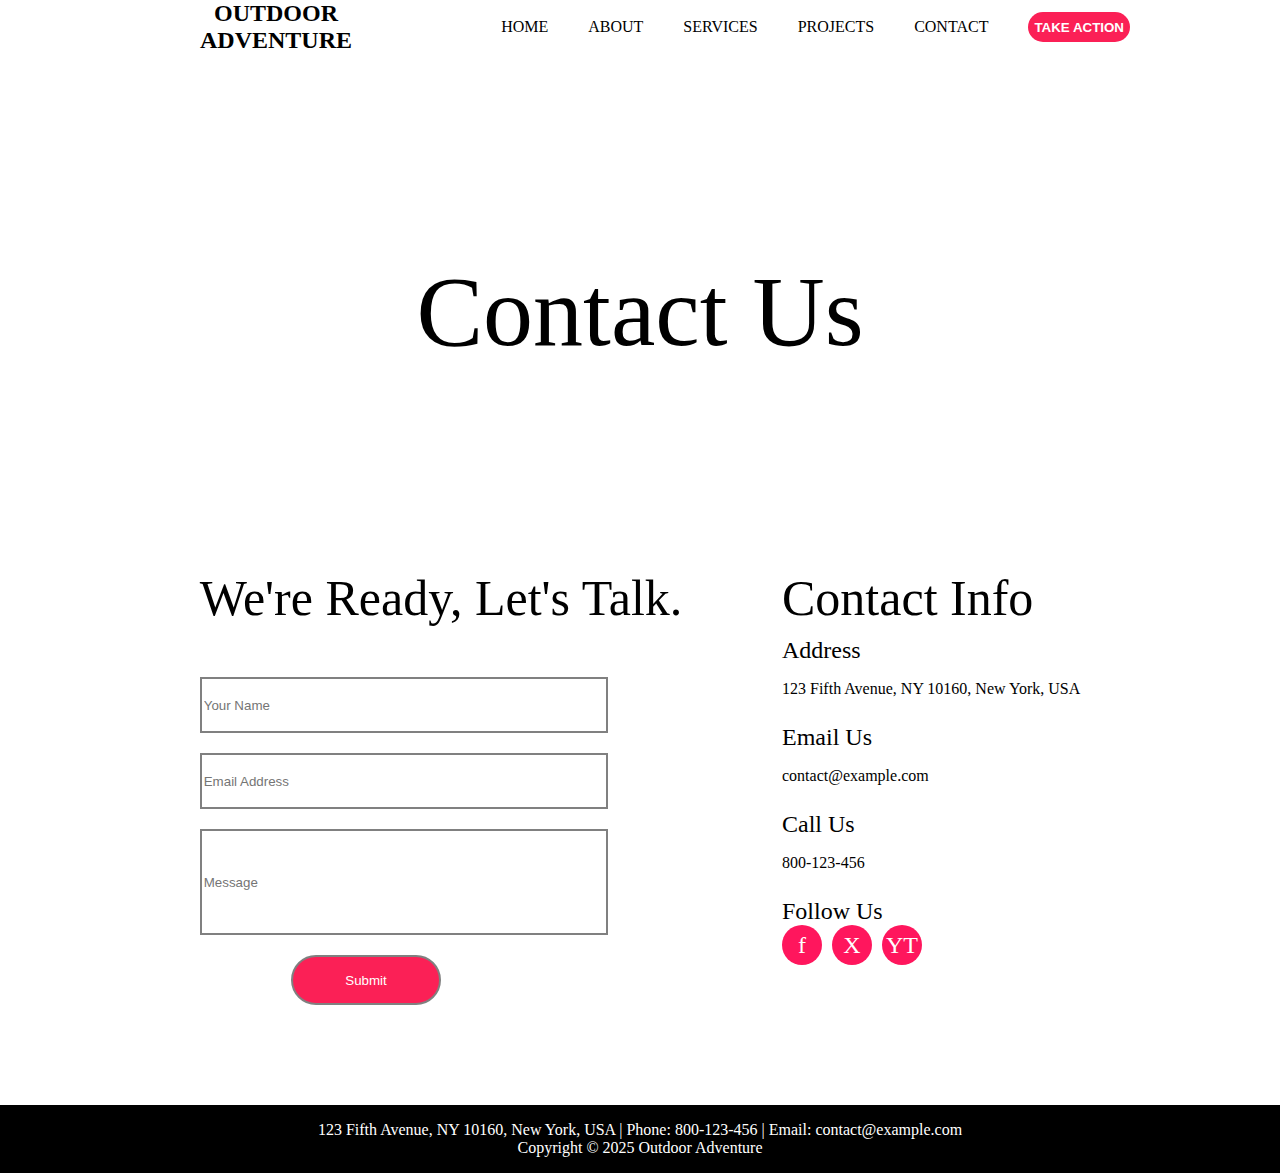
<file: contact.html>
<!DOCTYPE html>
<html lang="en">
<head>
    <meta charset="UTF-8">
    <meta name="viewport" content="width=device-width, initial-scale=1.0">
    <title>Document</title>
    <link rel="stylesheet" href="contact.css">
</head>
<body>
    <header>
        <div id="container">
            <a id="link" href="index.html">OUTDOOR <br> ADVENTURE</a>
            <a href="index.html">HOME</a>
            <a href="About.html">ABOUT</a>
            <a href="Services.html">SERVICES</a>
            <a href="project.html">PROJECTS</a>
            <a href="contact.html">CONTACT</a>
            <button>TAKE ACTION</button>
        </div>
        <div class="life">
            <p id="who">Contact Us</p>
        </div>
    </header>

    <main>
        <div class="box">
            <div class="box1">
                <span>We're Ready, Let's Talk.</span>

                <form action="#">
                    <input  type="text" placeholder="Your Name">

                    <input type="text" placeholder="Email Address">

                    <input id="Message" type="text" placeholder="Message">

                    <input id="submit" type="submit" value="Submit">
                </form>
            </div>

            <div class="box2">
                <span>Contact Info</span>
                <p id="con">Address​</p>
                <p id="co">123 Fifth Avenue, NY 10160, New York, USA</p>
                <p id="con">Email Us</p>
                <p id="co">contact@example.com​</p>
                <p id="con">Call Us
                </p>
                <p id="co">800-123-456</p>
                <p id="con">Follow Us</p>

                <div class="social-icons">
                    <a href="#" class="icon facebook">f<i class="fa fa-facebook"></i></a>
                    <a href="#" class="icon twitter">X<i class="fa x-twitter"></i></a>
                    <a href="#" class="icon youtube">YT<i class="fa fa-youtube"></i></a>
                </div>
                
            </div>
        </div>
    </main>

    <footer>
        <p>123 Fifth Avenue, NY 10160, New York, USA | Phone: 800-123-456 | Email: contact@example.com <br>Copyright © 2025 Outdoor Adventure
        </p>
    </footer>
</file>
<file: contact.css>
@media (max-width:425px){
    * {
        max-width: 100%;
        
    }
        
    
    body{overflow-x: hidden;
        display: flex;
        flex-direction: column;
        width: 100%;
        height: 100%;
        margin: 0;}
    header{
        background-image: url("https://websitedemos.net/outdoor-adventure-02/wp-content/uploads/sites/351/2018/11/about-bg-5.jpg");
        background-attachment: fixed;
        background-size:100% 100%;
        background-position: center;
        background-repeat: no-repeat;
        border-radius: 5px;
        width: 100vw;
    }
    
    #container{
        display: flex;
        flex-direction: column; 
        height: 20vh;
        width: 100%;
        gap: 5px;
    }
    
    a{
        color: white;
        text-decoration: none;
    }
    
    #link{
        display: flex;
        font-size: x-large;
        font-weight: bolder;
        justify-content: flex-end;
        color: blue;
    }
    button{
        color:white;
        border: none;
        font-weight: 600;
        background-color: #fb2056;
        border-radius: 30px;
        width: fit-content;
        cursor: pointer;
        margin-right: 150px;}
    
    #life{
        width: 100vw;
        display: flex;
        flex-direction: column;
        align-content: flex-start;
    }
    
     #who{
        margin: 0;
        padding-top: 15vh;
        text-align: center;
      font-size: 20vw;
    }


.box{
    display: flex;
    justify-content: space-evenly;
    /* margin: 100px; */
    margin-top: 5vh;
    flex-direction: column;

}

span{
    font-size: 50px;
    text-align: center;
}

.box1{
    display:flex;
    flex-direction: column;
    align-items: center;
    /* border: #fb2056 solid 2px; */
}
form{
    display: flex;
    flex-direction: column;
    gap: 20px;
    margin-top: 50px;
}
input{
    border: grey solid 2px;
    width: 95vw;
    height: 50px;
}

#Message{
    height: 100px;
}

#submit{
    width: 30vw;
    align-self: center;
    color: white;
    background-color: #fb2056;
    /* margin-right: 150px; */
    border-radius: 50px;
}

.box2{
    display: flex;
    flex-direction: column;
    text-align: center;
    align-items: center;
}

#con{
    font-size: x-large;
    margin: 0px;
    padding-top: 10px;
}
#co{
    font-size:medium;
}

.social-icons {
    display: flex;
    width: 100vw;
    display: flex;
    gap: 10px;
    align-items: center;
    justify-content: center;
    margin-bottom: 5vh;
}

.icon {
    width: 40px;
    height: 40px;
    background-color: #ff165d; 
    color: white;
    display: flex;
    justify-content: center;
    align-items: center;
    border-radius: 50%;
    font-size: 24px;
    text-decoration: none;
    position: relative;
}




footer{
    position: relative;
    width: 100%;
    background-color: black;
    color: white;
text-align: center;}

}

@media (min-width:425px) and (max-width: 1024px){
    * {
        max-width: 100%;
        
    }
        
    
    body{overflow-x: hidden;
        display: flex;
        flex-direction: column;
        width: 100%;
        height: 100%;
        margin: 0;}
    header{
        background-image: url("https://websitedemos.net/outdoor-adventure-02/wp-content/uploads/sites/351/2018/11/about-bg-5.jpg");
        background-attachment: fixed;
        background-size:100% 100%;
        background-position: center;
        background-repeat: no-repeat;
        border-radius: 5px;
        width: 100vw;
    }
    
    #container{
        display: flex;
        flex-direction: column; 
        height: 20vh;
        width: 100%;
        gap: 5px;
    }
    
    a{
        color: white;
        text-decoration: none;
    }
    
    #link{
        display: flex;
        font-size: x-large;
        font-weight: bolder;
        justify-content: flex-end;
        color: blue;
    }
    button{
        color:white;
        border: none;
        font-weight: 600;
        background-color: #fb2056;
        border-radius: 30px;
        width: fit-content;
        cursor: pointer;
        margin-right: 150px;}
    
    #life{
        width: 100vw;
        display: flex;
        flex-direction: column;
        align-content: flex-start;
    }
    
     #who{
        margin: 0;
        padding-top: 15vh;
        text-align: center;
      font-size: 20vw;
    }


.box{
    display: flex;
    justify-content: space-evenly;
    /* margin: 100px; */
    margin-top: 5vh;
    flex-direction: column;

}

span{
    font-size: 50px;
    text-align: center;
}

.box1{
    display:flex;
    flex-direction: column;
    align-items: center;
    /* border: #fb2056 solid 2px; */
}
form{
    display: flex;
    flex-direction: column;
    gap: 20px;
    margin-top: 50px;
}
input{
    border: grey solid 2px;
    width: 95vw;
    height: 50px;
}

#Message{
    height: 100px;
}

#submit{
    width: 30vw;
    align-self: center;
    color: white;
    background-color: #fb2056;
    /* margin-right: 150px; */
    border-radius: 50px;
}

.box2{
    display: flex;
    flex-direction: column;
    text-align: center;
    align-items: center;
}

#con{
    font-size: x-large;
    margin: 0px;
    padding-top: 10px;
}
#co{
    font-size:medium;
}

.social-icons {
    display: flex;
    width: 100vw;
    display: flex;
    gap: 10px;
    align-items: center;
    justify-content: center;
    margin-bottom: 5vh;
}

.icon {
    width: 40px;
    height: 40px;
    background-color: #ff165d; 
    color: white;
    display: flex;
    justify-content: center;
    align-items: center;
    border-radius: 50%;
    font-size: 24px;
    text-decoration: none;
    position: relative;
}




footer{
    position: relative;
    width: 100%;
    background-color: black;
    color: white;
text-align: center;}

}

@media (min-width:1024px){
    * {
        max-width: 100%;
        
    }

body{overflow-x: hidden;
margin: 0;}
header{
    background-image: url("https://websitedemos.net/outdoor-adventure-02/wp-content/uploads/sites/351/2018/11/services-bg.jpg");
    background-attachment: fixed;
    background-size:cover;
    background-position: center;
    background-repeat: no-repeat;
    width: 100vw;
}

#container{
    display: flex;
    flex-direction: row; 
    justify-content: flex-end;
    align-items: center;
    width: 100%;
    gap: 40px;
}

a{
    color: black;
    text-decoration: none;
    text-align: center;
}

#link{
    font-size: x-large;
    font-weight: bolder;
    margin-right: auto;
    margin-left: 200px;

}
button{
    color:white;
    border: none;
    font-weight: 600;
    background-color: #fb2056;
    border-radius: 30px;
    height: 30px;
    cursor: pointer;
    margin-right: 150px;}

#who{
    padding: 100px;
    text-align: center;
    font-size: 100px;
}

.box{
    display: flex;
    justify-content: space-evenly;
    margin: 100px;

}

span{
    font-size: 50px;
}

.box1{
    display:flex;
    flex-direction: column;
    /* border: #fb2056 solid 2px; */
}
form{
    display: flex;
    flex-direction: column;
    gap: 20px;
    margin-top: 50px;
}
input{
    border: grey solid 2px;
    width: 400px;
     height: 50px;
}

#Message{
    height: 100px;
}

#submit{
    width: 150px;
    align-self: center;
    color: white;
    background-color: #fb2056;
    margin-right: 150px;
    border-radius: 50px;
}




#con{
    font-size: x-large;
    margin: 0px;
    padding-top: 10px;
}
#co{
    font-size:medium;
}

.social-icons {
    display: flex;
    gap: 10px;
    align-items: center;
}

.icon {
    width: 40px;
    height: 40px;
    background-color: #ff165d; 
    color: white;
    display: flex;
    justify-content: center;
    align-items: center;
    border-radius: 50%;
    font-size: 24px;
    text-decoration: none;
    position: relative;
}




footer{
    position: absolute;
    width: 100%;
    background-color: black;
    color: white;
text-align: center;}

}
</file>
